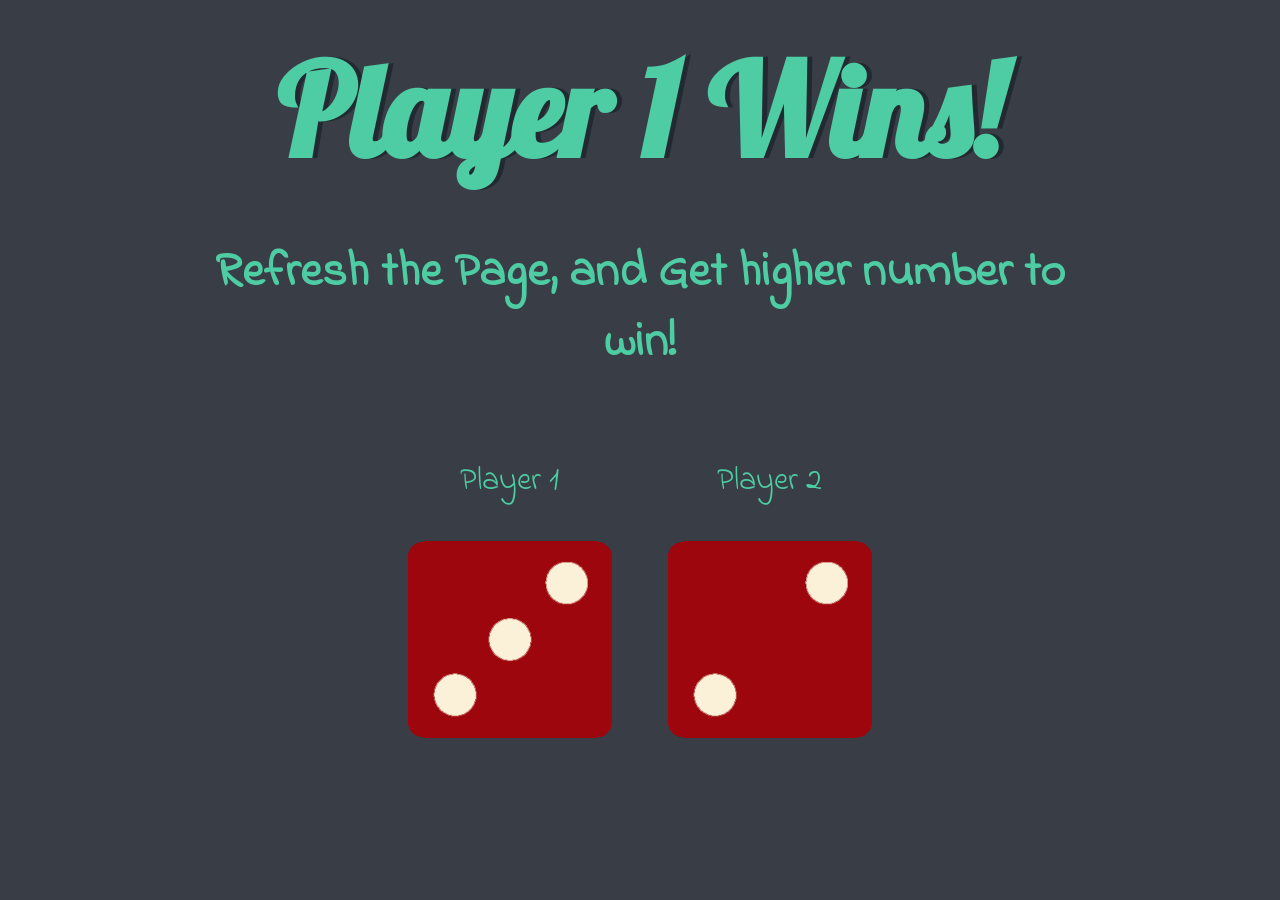
<file: index.html>
<!DOCTYPE html>
<html lang="en" dir="ltr">
  <head>
    <meta charset="utf-8">
    <title>Dicee</title>
    <link rel="stylesheet" href="styles.css">
    <link href="https://fonts.googleapis.com/css?family=Indie+Flower|Lobster" rel="stylesheet">

  </head>
  <body>

    <div class="container">
      <h1 id="champ">Refresh Me</h1>

      <h3>Refresh the Page, and Get higher number to win!</h3>

      <div class="dice">
        <p>Player 1</p>
        <img id="img1" src="images/dice1.png">
      </div>

      <div class="dice">
        <p>Player 2</p>
        <img id="img2" src="images/dice1.png">
      </div>

    </div>


  <script src="index.js" charset="utf-8"></script>
  </body>

</html>
</file>
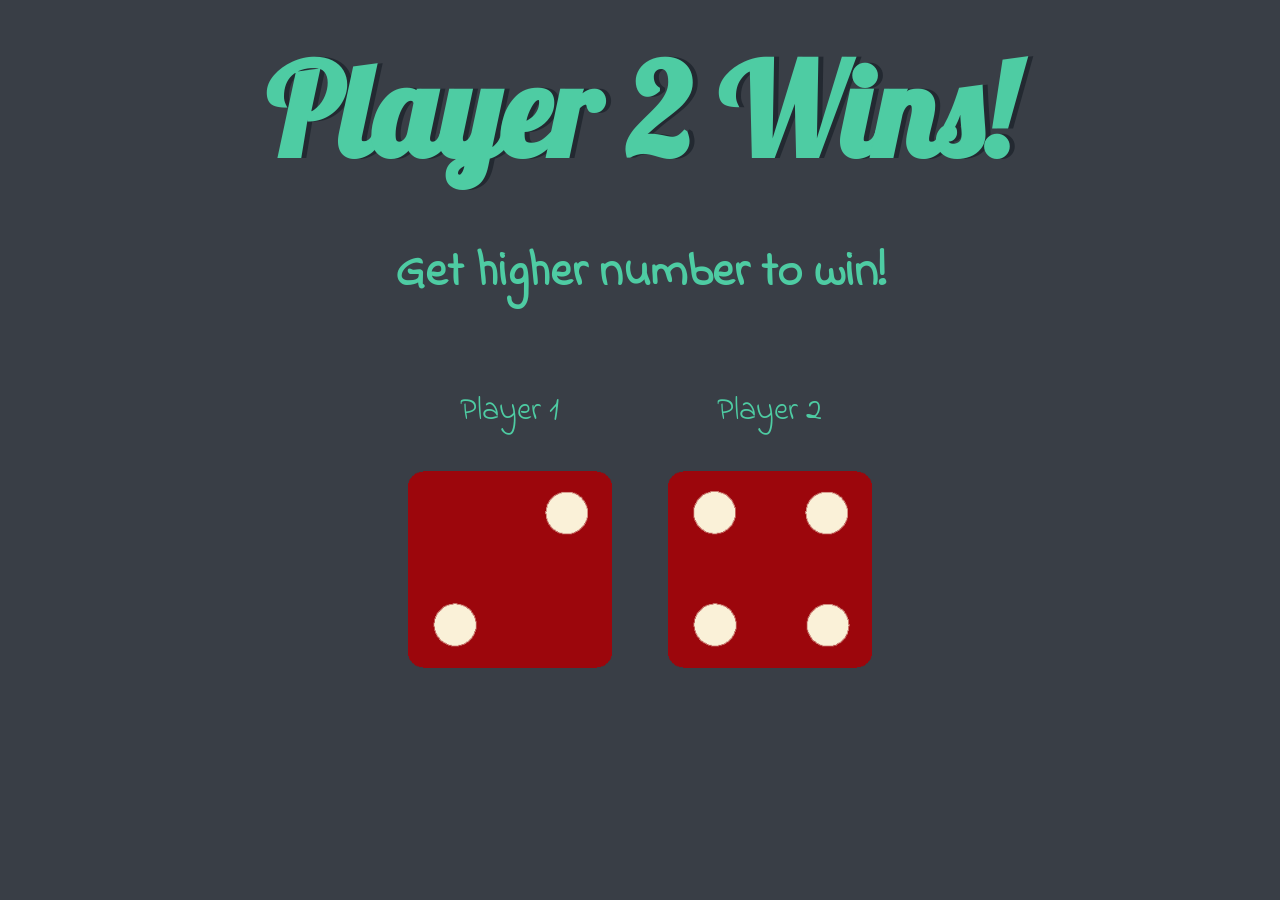
<file: dicee.html>
<!DOCTYPE html>
<html lang="en" dir="ltr">
  <head>
    <meta charset="utf-8">
    <title>Dicee</title>
    <link rel="stylesheet" href="styles.css">
    <link href="https://fonts.googleapis.com/css?family=Indie+Flower|Lobster" rel="stylesheet">

  </head>
  <body>

    <div class="container">
      <h1 id="champ">Refresh Me</h1>

      <h3>Get higher number to win!</h3>

      <div class="dice">
        <p>Player 1</p>
        <img id="img1" src="images/dice1.png">
      </div>

      <div class="dice">
        <p>Player 2</p>
        <img id="img2" src="images/dice1.png">
      </div>

    </div>


  <script src="index.js" charset="utf-8"></script>
  </body>

</html>
</file>
<file: styles.css>
.container {
  width: 70%;
  margin: auto;
  text-align: center;
}

.dice {
  text-align: center;
  display: inline-block;

}

body {
  background-color: #393E46;
}

h1 {
  margin: 30px;
  font-family: 'Lobster', cursive;
  text-shadow: 5px 0 #232931;
  font-size: 8rem;
  color: #4ECCA3;
}

h3 {
  color: #4ECCA3;
  font-family: 'Indie Flower', cursive;
  font-size: 3rem;
}

p {
  font-size: 2rem;
  color: #4ECCA3;
  font-family: 'Indie Flower', cursive;
}

img {
  width: 80%;
}

footer {
  margin-top: 5%;
  color: #EEEEEE;
  text-align: center;
  font-family: 'Indie Flower', cursive;

}
</file>
